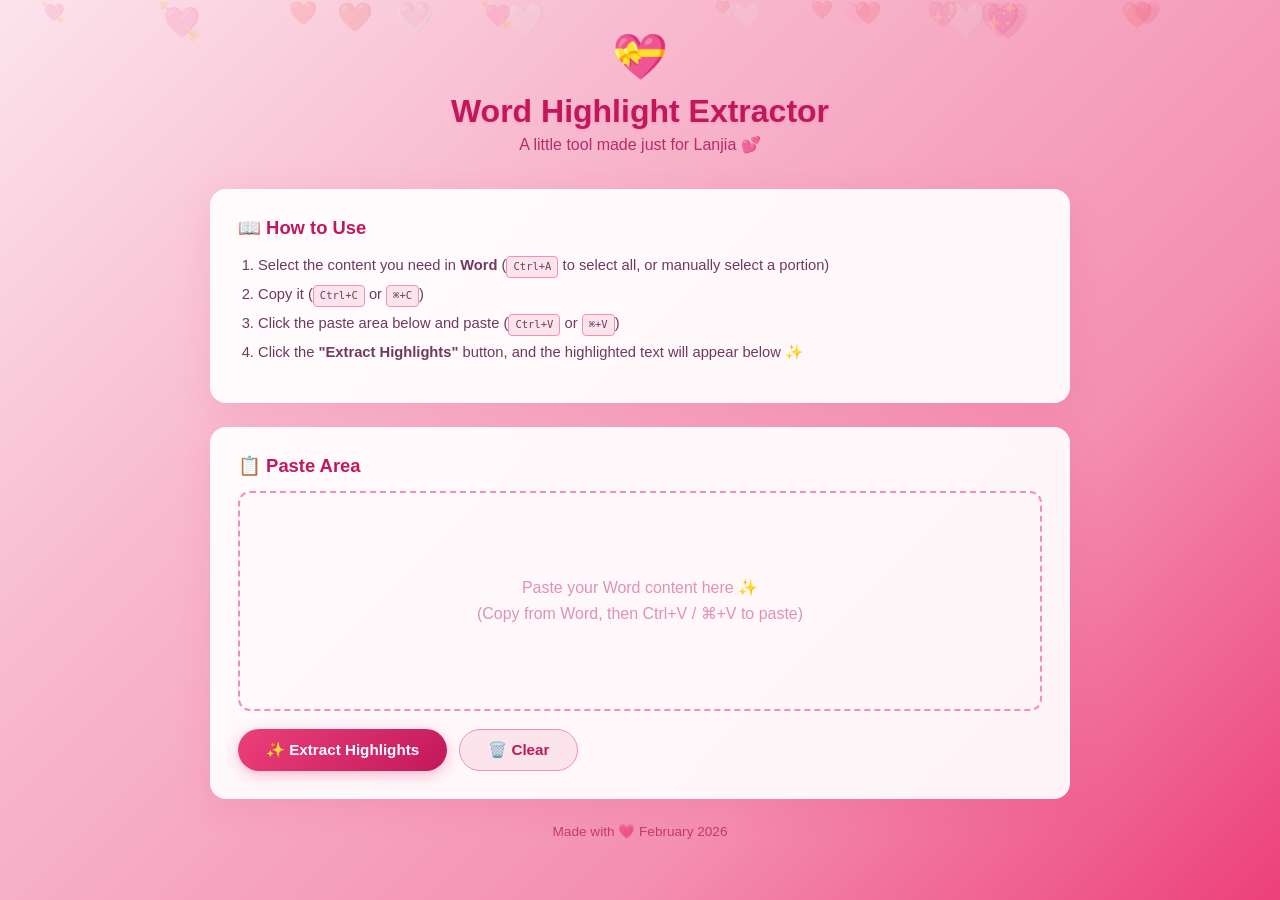
<file: love-lanjia/index.html>
<!DOCTYPE html>
<html lang="en">

<head>
    <meta charset="utf-8">
    <meta name="viewport" content="width=device-width, initial-scale=1">
    <title>Word Highlight Extractor - For Lanjia</title>
    <style>
        * {
            margin: 0;
            padding: 0;
            box-sizing: border-box;
        }

        body {
            font-family: 'Segoe UI', 'PingFang SC', 'Microsoft YaHei', sans-serif;
            background: linear-gradient(135deg, #fce4ec 0%, #f8bbd0 30%, #f48fb1 70%, #ec407a 100%);
            min-height: 100vh;
            color: #4a2040;
            overflow-x: hidden;
        }

        /* Floating hearts background */
        .hearts-bg {
            position: fixed;
            top: 0;
            left: 0;
            right: 0;
            bottom: 0;
            pointer-events: none;
            z-index: 0;
            overflow: hidden;
        }

        .heart-float {
            position: absolute;
            font-size: 1.5em;
            opacity: 0.15;
            animation: floatUp linear infinite;
        }

        @keyframes floatUp {
            0% {
                transform: translateY(100vh) rotate(0deg);
                opacity: 0;
            }

            10% {
                opacity: 0.15;
            }

            90% {
                opacity: 0.15;
            }

            100% {
                transform: translateY(-10vh) rotate(360deg);
                opacity: 0;
            }
        }

        .container {
            position: relative;
            z-index: 1;
            max-width: 900px;
            margin: 0 auto;
            padding: 30px 20px 60px;
        }

        /* Header */
        .header {
            text-align: center;
            margin-bottom: 35px;
            animation: fadeInDown 0.8s ease;
        }

        @keyframes fadeInDown {
            from {
                opacity: 0;
                transform: translateY(-30px);
            }

            to {
                opacity: 1;
                transform: translateY(0);
            }
        }

        .header .heart-icon {
            font-size: 2.8em;
            display: inline-block;
            animation: heartbeat 1.2s infinite;
        }

        @keyframes heartbeat {

            0%,
            100% {
                transform: scale(1);
            }

            14% {
                transform: scale(1.15);
            }

            28% {
                transform: scale(1);
            }

            42% {
                transform: scale(1.15);
            }

            56% {
                transform: scale(1);
            }
        }

        .header h1 {
            font-size: 2em;
            font-weight: 700;
            color: #c2185b;
            margin: 10px 0 5px;
            text-shadow: 0 1px 3px rgba(194, 24, 91, 0.15);
        }

        .header p {
            color: #ad1457;
            font-size: 1em;
            opacity: 0.85;
        }

        /* Card style panels */
        .card {
            background: rgba(255, 255, 255, 0.92);
            backdrop-filter: blur(10px);
            border-radius: 16px;
            box-shadow: 0 8px 32px rgba(236, 64, 122, 0.15);
            padding: 28px;
            margin-bottom: 24px;
            animation: fadeInUp 0.6s ease;
        }

        @keyframes fadeInUp {
            from {
                opacity: 0;
                transform: translateY(20px);
            }

            to {
                opacity: 1;
                transform: translateY(0);
            }
        }

        .card:nth-child(2) {
            animation-delay: 0.15s;
        }

        .card:nth-child(3) {
            animation-delay: 0.3s;
        }

        .card-title {
            font-size: 1.15em;
            font-weight: 600;
            color: #c2185b;
            margin-bottom: 14px;
            display: flex;
            align-items: center;
            gap: 8px;
        }

        /* Instructions */
        .instructions {
            font-size: 0.92em;
            color: #6d3b5e;
            line-height: 1.7;
            margin-bottom: 10px;
        }

        .instructions ol {
            padding-left: 20px;
        }

        .instructions li {
            margin-bottom: 4px;
        }

        .kbd {
            display: inline-block;
            background: #fce4ec;
            border: 1px solid #f48fb1;
            border-radius: 4px;
            padding: 1px 6px;
            font-size: 0.88em;
            font-family: monospace;
        }

        /* Paste area */
        .paste-zone {
            position: relative;
            min-height: 220px;
            border: 2px dashed #f48fb1;
            border-radius: 12px;
            padding: 20px;
            cursor: text;
            transition: border-color 0.3s, background 0.3s;
            overflow: auto;
            max-height: 400px;
            line-height: 1.6;
            font-size: 0.95em;
        }

        .paste-zone:hover {
            border-color: #ec407a;
        }

        .paste-zone:focus {
            outline: none;
            border-color: #c2185b;
            background: #fff;
            box-shadow: 0 0 0 3px rgba(194, 24, 91, 0.1);
        }

        .paste-zone.empty::before {
            content: 'Paste your Word content here ✨\A(Copy from Word, then Ctrl+V / ⌘+V to paste)';
            white-space: pre-wrap;
            color: #e091b5;
            position: absolute;
            top: 50%;
            left: 50%;
            transform: translate(-50%, -50%);
            text-align: center;
            pointer-events: none;
            font-size: 1.05em;
        }

        /* Buttons */
        .btn-row {
            display: flex;
            gap: 12px;
            flex-wrap: wrap;
            margin-top: 18px;
        }

        .btn {
            padding: 11px 28px;
            border: none;
            border-radius: 25px;
            font-size: 0.95em;
            font-weight: 600;
            cursor: pointer;
            transition: all 0.3s ease;
            display: inline-flex;
            align-items: center;
            gap: 6px;
        }

        .btn-primary {
            background: linear-gradient(135deg, #ec407a, #c2185b);
            color: #fff;
            box-shadow: 0 4px 14px rgba(236, 64, 122, 0.35);
        }

        .btn-primary:hover {
            transform: translateY(-2px);
            box-shadow: 0 6px 20px rgba(236, 64, 122, 0.45);
        }

        .btn-primary:active {
            transform: translateY(0);
        }

        .btn-secondary {
            background: #fce4ec;
            color: #c2185b;
            border: 1px solid #f48fb1;
        }

        .btn-secondary:hover {
            background: #f8bbd0;
        }

        /* Result area */
        .result-area {
            display: none;
        }

        .result-area.show {
            display: block;
        }

        .result-text {
            min-height: 120px;
            max-height: 400px;
            overflow: auto;
            background: #fffafc;
            border: 1px solid #f8bbd0;
            border-radius: 12px;
            padding: 20px;
            line-height: 1.8;
            font-size: 0.95em;
            white-space: pre-wrap;
            word-wrap: break-word;
            color: #4a2040;
            user-select: text;
        }

        .result-text .highlight-block {
            background: linear-gradient(to right, #fff9c4, #fff176);
            padding: 2px 6px;
            border-radius: 3px;
            border-left: 3px solid #fbc02d;
            display: block;
            margin: 4px 0;
        }

        /* Toast notification */
        .toast {
            position: fixed;
            bottom: 30px;
            left: 50%;
            transform: translateX(-50%) translateY(80px);
            background: #c2185b;
            color: #fff;
            padding: 12px 28px;
            border-radius: 25px;
            font-size: 0.92em;
            box-shadow: 0 4px 20px rgba(194, 24, 91, 0.4);
            opacity: 0;
            transition: all 0.4s ease;
            z-index: 1000;
            pointer-events: none;
        }

        .toast.show {
            opacity: 1;
            transform: translateX(-50%) translateY(0);
        }

        /* Footer */
        .footer {
            text-align: center;
            margin-top: 20px;
            font-size: 0.85em;
            color: #ad1457;
            opacity: 0.7;
        }

        /* Responsive */
        @media (max-width: 600px) {
            .container {
                padding: 20px 12px 40px;
            }

            .header h1 {
                font-size: 1.5em;
            }

            .card {
                padding: 18px;
            }

            .paste-zone {
                min-height: 160px;
            }

            .btn {
                padding: 10px 20px;
                font-size: 0.88em;
            }
        }
    </style>
</head>

<body>

    <!-- Floating hearts background -->
    <div class="hearts-bg" id="heartsBg"></div>

    <div class="container">
        <div class="header">
            <div class="heart-icon">💝</div>
            <h1>Word Highlight Extractor</h1>
            <p>A little tool made just for Lanjia 💕</p>
        </div>

        <!-- Instructions -->
        <div class="card">
            <div class="card-title">📖 How to Use</div>
            <div class="instructions">
                <ol>
                    <li>Select the content you need in <strong>Word</strong> (<span class="kbd">Ctrl+A</span> to select
                        all, or manually select a portion)</li>
                    <li>Copy it (<span class="kbd">Ctrl+C</span> or <span class="kbd">⌘+C</span>)</li>
                    <li>Click the paste area below and paste (<span class="kbd">Ctrl+V</span> or <span
                            class="kbd">⌘+V</span>)</li>
                    <li>Click the <strong>"Extract Highlights"</strong> button, and the highlighted text will appear
                        below ✨</li>
                </ol>
            </div>
        </div>

        <!-- Paste area -->
        <div class="card">
            <div class="card-title">📋 Paste Area</div>
            <div class="paste-zone empty" id="pasteZone" contenteditable="true"></div>
            <div class="btn-row">
                <button class="btn btn-primary" onclick="extractHighlights()">✨ Extract Highlights</button>
                <button class="btn btn-secondary" onclick="clearAll()">🗑️ Clear</button>
            </div>
        </div>

        <!-- Result area -->
        <div class="card result-area" id="resultCard">
            <div class="card-title">🌟 Extracted Result</div>
            <div class="result-text" id="resultText"></div>
            <div class="btn-row">
                <button class="btn btn-primary" onclick="copyResult()">📋 Copy Result</button>
            </div>
        </div>

        <div class="footer">
            Made with 💗 February 2026
        </div>
    </div>

    <!-- Toast -->
    <div class="toast" id="toast"></div>

    <script>
        // ========== Floating hearts ==========
        (function createHearts() {
            const container = document.getElementById('heartsBg');
            const hearts = ['💕', '💗', '💖', '💘', '❤️', '🩷', '🤍'];
            for (let i = 0; i < 20; i++) {
                const el = document.createElement('span');
                el.className = 'heart-float';
                el.textContent = hearts[Math.floor(Math.random() * hearts.length)];
                el.style.left = Math.random() * 100 + '%';
                el.style.fontSize = (0.8 + Math.random() * 1.5) + 'em';
                el.style.animationDuration = (8 + Math.random() * 14) + 's';
                el.style.animationDelay = (Math.random() * 12) + 's';
                container.appendChild(el);
            }
        })();

        // ========== Paste zone placeholder ==========
        const pasteZone = document.getElementById('pasteZone');
        pasteZone.addEventListener('input', function () {
            this.classList.toggle('empty', this.innerHTML.trim() === '' || this.textContent.trim() === '');
        });
        pasteZone.addEventListener('paste', function () {
            setTimeout(() => {
                this.classList.toggle('empty', this.innerHTML.trim() === '' || this.textContent.trim() === '');
            }, 100);
        });

        // ========== Highlight detection ==========
        /**
         * Check whether a background-color value represents a highlight.
         * We consider anything that is NOT white, transparent, or empty as a highlight.
         */
        function isHighlighted(style) {
            if (!style) return false;

            // Check mso-highlight (Word-specific)
            const msoHighlight = style.match(/mso-highlight\s*:\s*([^;"]+)/i);
            if (msoHighlight) return true;

            // Get background or background-color
            let bg = style.match(/background-color\s*:\s*([^;"]+)/i);
            if (!bg) bg = style.match(/background\s*:\s*([^;"]+)/i);
            if (!bg) return false;

            const val = bg[1].trim().toLowerCase();
            if (!val || val === 'transparent' || val === 'initial' || val === 'inherit' || val === 'none') return false;

            // White variants
            if (val === '#fff' || val === '#ffffff' || val === 'white') return false;
            if (val === 'rgb(255, 255, 255)' || val === 'rgb(255,255,255)') return false;
            if (val === 'rgba(0, 0, 0, 0)' || val === 'rgba(0,0,0,0)') return false;

            // Window/windowtext (Word defaults)
            if (val === 'window' || val === 'windowtext') return false;

            return true;
        }

        /**
         * Recursively walk the DOM tree in the paste zone and collect text from
         * highlighted elements. We also handle nested elements — if a parent is
         * highlighted, all its text children count.
         */
        function collectHighlightedText(node, parentIsHighlighted) {
            const results = [];

            if (node.nodeType === Node.TEXT_NODE) {
                const text = node.textContent;
                if (parentIsHighlighted && text.trim()) {
                    results.push(text);
                }
                return results;
            }

            if (node.nodeType !== Node.ELEMENT_NODE) return results;

            const el = node;
            const styleAttr = el.getAttribute('style') || '';
            const highlighted = parentIsHighlighted || isHighlighted(styleAttr);

            for (const child of el.childNodes) {
                results.push(...collectHighlightedText(child, highlighted));
            }

            // If this element is a block-level element and produced results, add a newline separator
            if (results.length > 0) {
                const display = window.getComputedStyle ? window.getComputedStyle(el).display : '';
                const tag = el.tagName.toLowerCase();
                const blockTags = ['p', 'div', 'li', 'tr', 'br', 'h1', 'h2', 'h3', 'h4', 'h5', 'h6', 'blockquote', 'ul', 'ol', 'table'];
                if (blockTags.includes(tag) || display === 'block' || display === 'list-item' || display === 'table-row') {
                    results.push('\n');
                }
            }

            return results;
        }

        // ========== Extract ==========
        function extractHighlights() {
            const zone = document.getElementById('pasteZone');
            if (!zone.textContent.trim()) {
                showToast('Please paste your Word content first 💫');
                return;
            }

            const texts = collectHighlightedText(zone, false);
            // Merge & clean up
            let result = texts.join('').replace(/\n{3,}/g, '\n\n').trim();

            const resultCard = document.getElementById('resultCard');
            const resultText = document.getElementById('resultText');

            if (!result) {
                resultText.textContent = 'No highlighted content found 🤔\n\nTip: Make sure you used the "Text Highlight Color" feature in Word (not font color or shading).';
                resultCard.classList.add('show');
                return;
            }

            resultText.textContent = result;
            resultCard.classList.add('show');
            resultCard.scrollIntoView({ behavior: 'smooth', block: 'start' });
            showToast('Done! Extracted ' + result.length + ' characters 🎉');
        }

        // ========== Copy ==========
        function copyResult() {
            const text = document.getElementById('resultText').textContent;
            if (!text || text.startsWith('No highlighted')) {
                showToast('Nothing to copy');
                return;
            }
            navigator.clipboard.writeText(text).then(() => {
                showToast('Copied to clipboard ✅');
            }).catch(() => {
                // Fallback
                const ta = document.createElement('textarea');
                ta.value = text;
                document.body.appendChild(ta);
                ta.select();
                document.execCommand('copy');
                document.body.removeChild(ta);
                showToast('Copied to clipboard ✅');
            });
        }

        // ========== Clear ==========
        function clearAll() {
            pasteZone.innerHTML = '';
            pasteZone.classList.add('empty');
            document.getElementById('resultCard').classList.remove('show');
            document.getElementById('resultText').textContent = '';
            showToast('Cleared 🧹');
        }

        // ========== Toast ==========
        function showToast(msg) {
            const t = document.getElementById('toast');
            t.textContent = msg;
            t.classList.add('show');
            setTimeout(() => t.classList.remove('show'), 2200);
        }
    </script>
</body>

</html>
</file>
